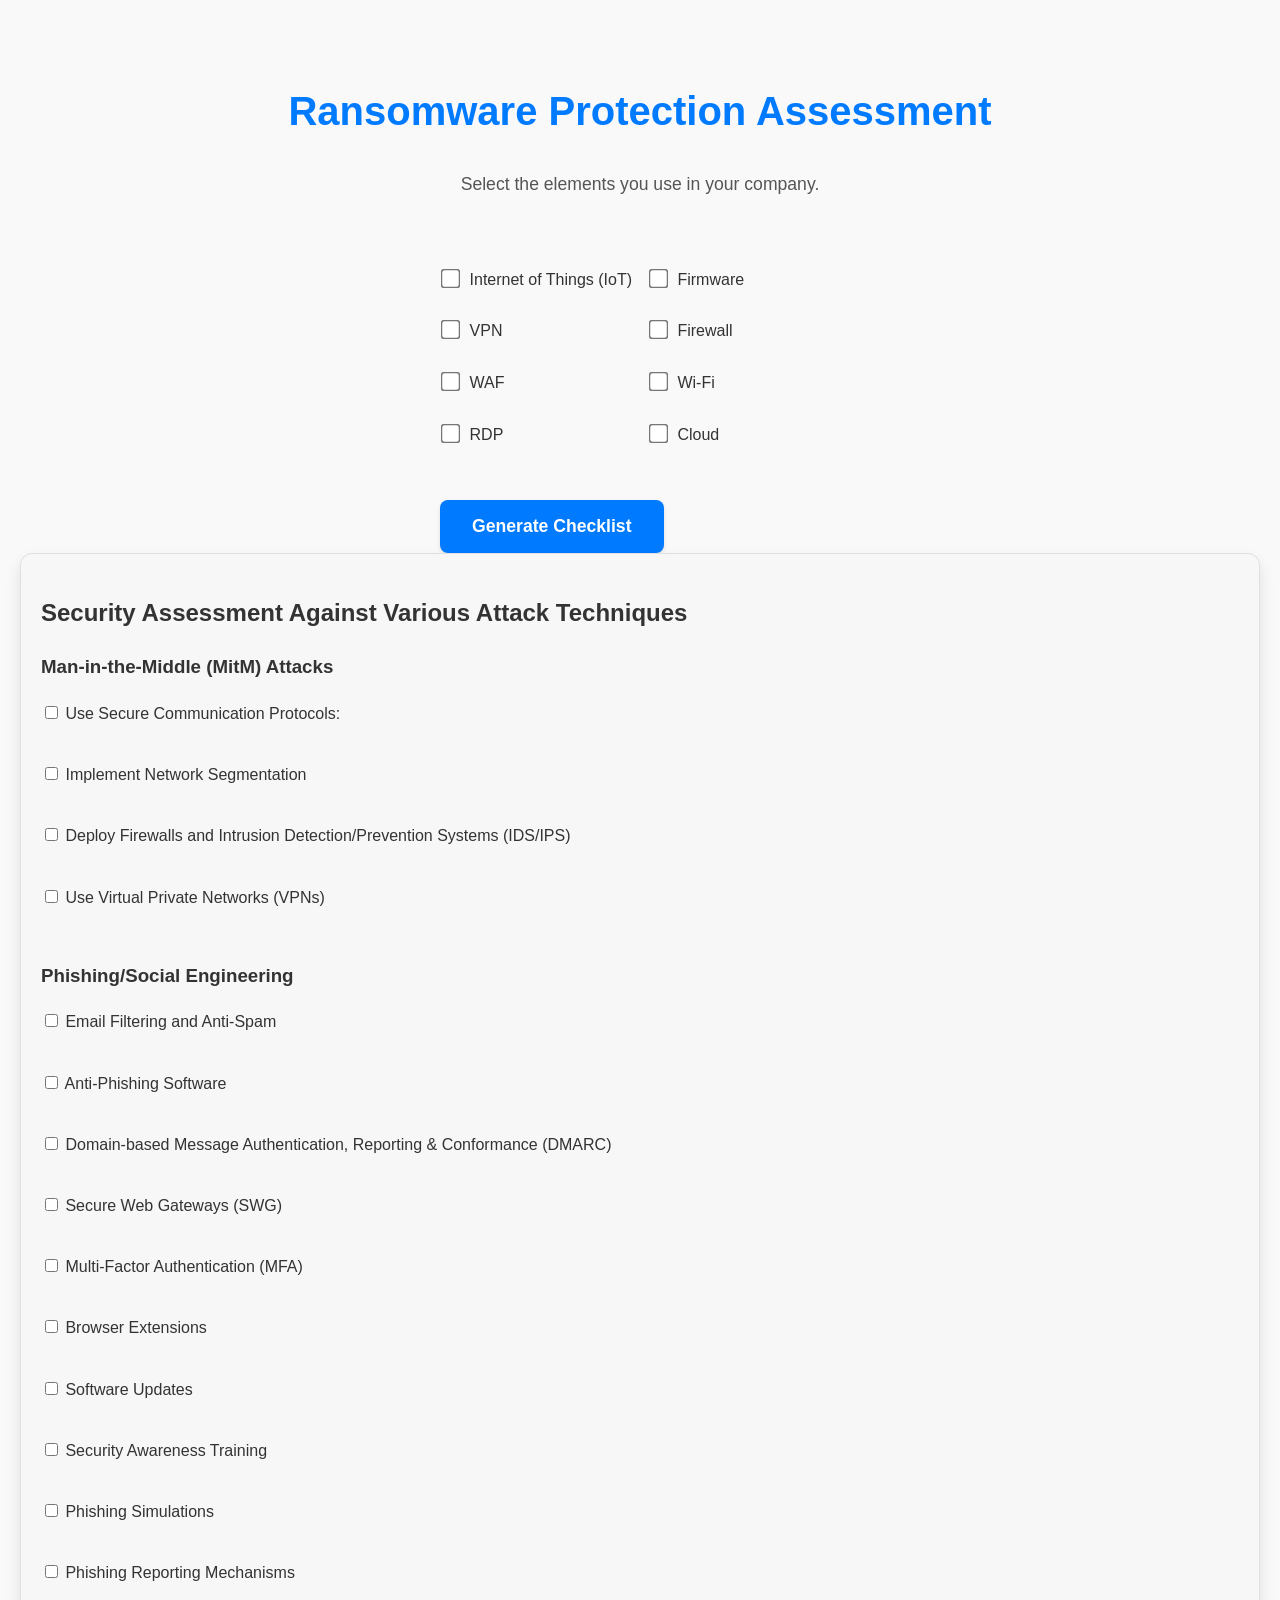
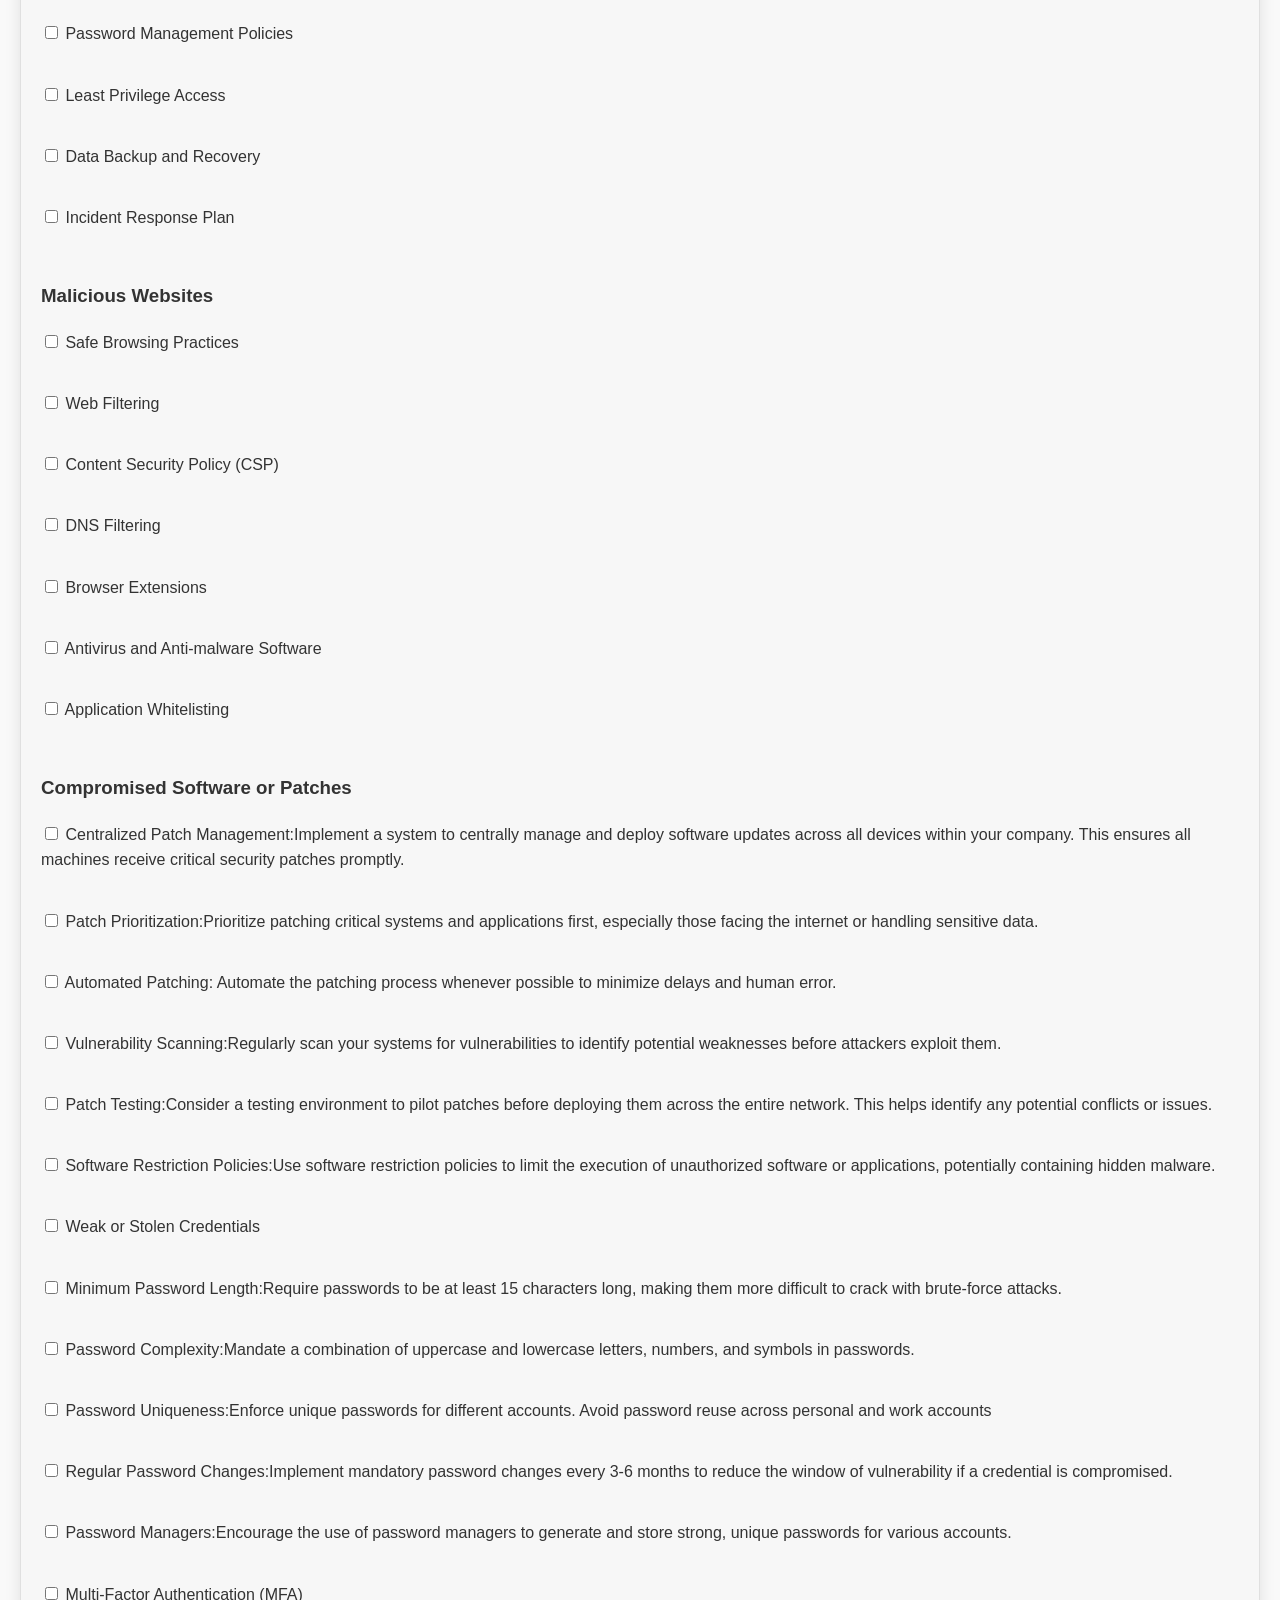
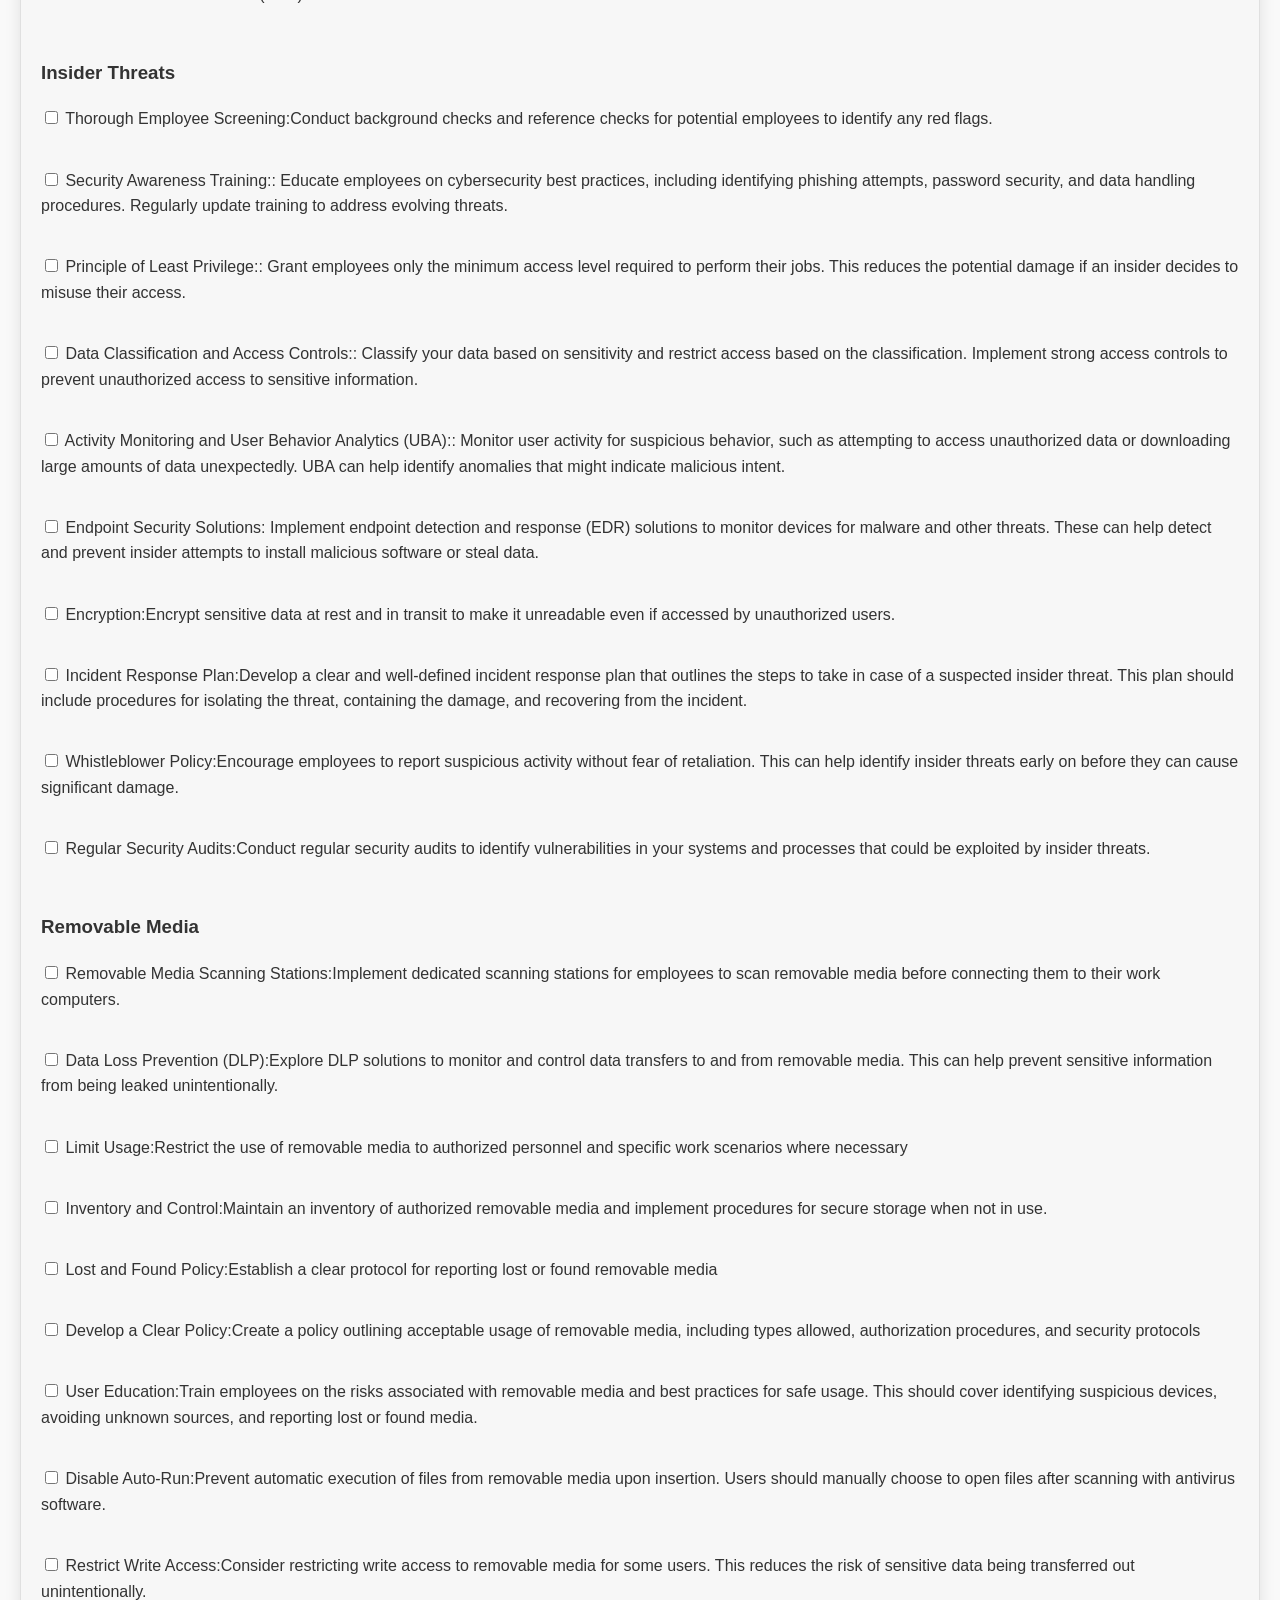
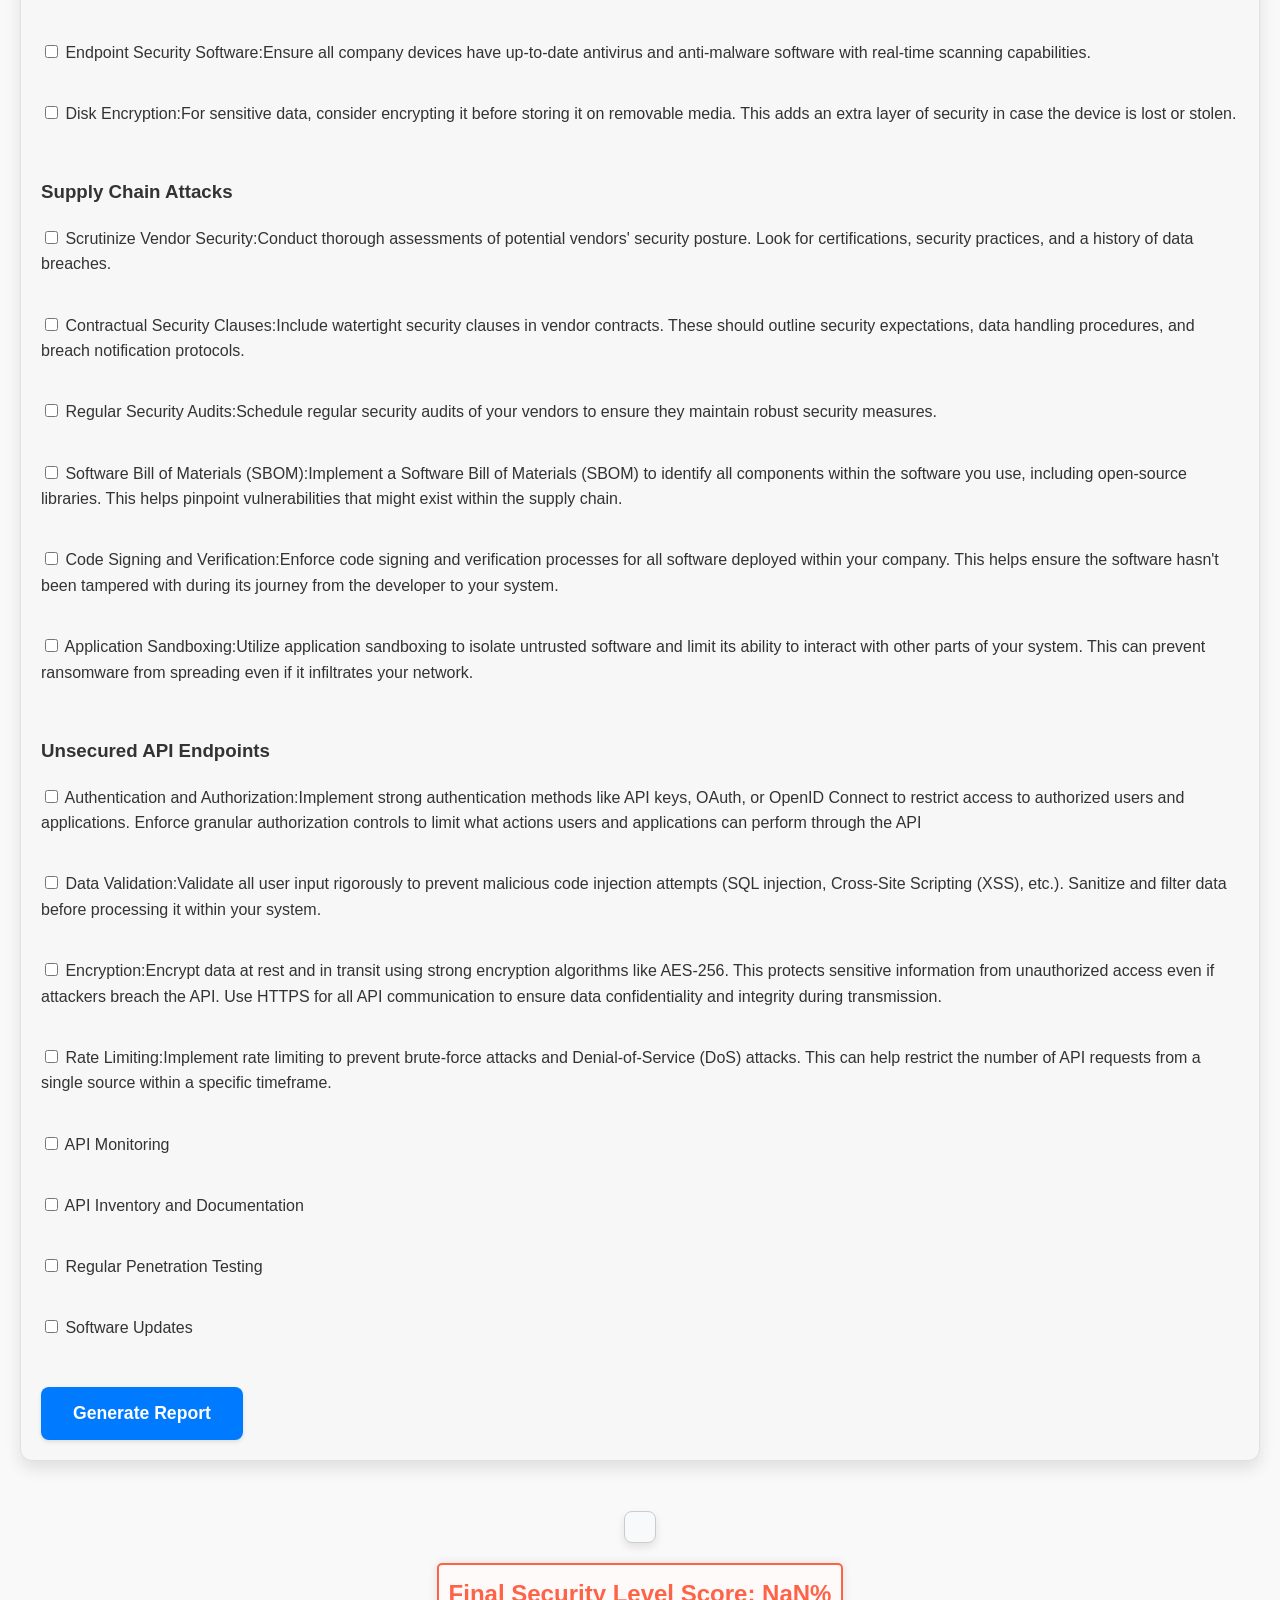
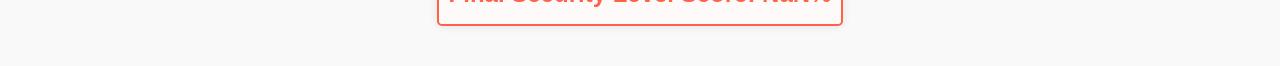
<file: index.html>
<!DOCTYPE html>
<html lang="en">
<head>
    <meta charset="UTF-8">
    <meta name="viewport" content="width=device-width, initial-scale=1.0">
    <title>Security Checklist</title>
    <link rel="stylesheet" href="keystone.css">
     <script src="keystone.js" type="text/javascript"></script>
</head>
<body>
    <header>
        <h1>Ransomware Protection Assessment</h1>
        <p>Select the elements you use in your company.</p>
    </header>
    
    <main>
        <div class="options">
            <div class="option">
                <label>
                    <input type="checkbox" name="elements" data-element="iot"> Internet of Things (IoT)
                </label>
            </div>
            <div class="option">
                <label>
                    <input type="checkbox" name="elements" data-element="firmware"> Firmware
                </label>
            </div>
            <div class="option">
                <label>
                    <input type="checkbox" name="elements" data-element="vpn"> VPN
                </label>
            </div>
            <div class="option">
                <label>
                    <input type="checkbox" name="elements" data-element="firewall"> Firewall
                </label>
            </div>
            <div class="option">
                <label>
                    <input type="checkbox" name="elements" data-element="waf"> WAF
                </label>
            </div>
            <div class="option">
                <label>
                    <input type="checkbox" name="elements" data-element="wifi"> Wi-Fi
                </label>
            </div>
            <div class="option">
                <label>
                    <input type="checkbox" name="elements" data-element="rdp"> RDP
                </label>
            </div>
            <div class="option">
                <label>
                    <input type="checkbox" name="elements" data-element="cloud"> Cloud
                </label>
            </div>
        </div>
        
        <button onclick="selectElements()">Generate Checklist</button>
        
        <div id="checklist-container" style="display: none;">
            <div id="checklist"></div>
        </div>
        
        <button id="generate-report-btn" onclick="generateReport()" style="display: none;">Generate Equipment Security Report</button>
        
        <div id="report" style="display: none;"></div>
    </main>

    <div id="security-assessment">
  <h2>Security Assessment Against Various Attack Techniques</h2>
  <form id="security-checklist">
    
    <!-- Man-in-the-Middle (MitM) Attacks -->
    <h3>Man-in-the-Middle (MitM) Attacks</h3>
    <label><input type="checkbox" name="mitm" value="Use Secure Communication Protocols"> Use Secure Communication Protocols:</label><br>
    <label><input type="checkbox" name="mitm" value="Implement Network Segmentation"> Implement Network Segmentation</label><br>
    <label><input type="checkbox" name="mitm" value="Deploy Firewalls and IDS/IPS"> Deploy Firewalls and Intrusion Detection/Prevention Systems (IDS/IPS)</label><br>
    <label><input type="checkbox" name="mitm" value="Use Virtual Private Networks (VPNs)"> Use Virtual Private Networks (VPNs)</label><br>
    
    <!-- Phishing/Social Engineering -->
    <h3>Phishing/Social Engineering</h3>
    <label><input type="checkbox" name="phishing" value="Email Filtering and Anti-Spam"> Email Filtering and Anti-Spam</label><br>
    <label><input type="checkbox" name="phishing" value="Anti-Phishing Software"> Anti-Phishing Software</label><br>
    <label><input type="checkbox" name="phishing" value="Domain-based Message Authentication, Reporting & Conformance (DMARC)"> Domain-based Message Authentication, Reporting & Conformance (DMARC)</label><br>
    <label><input type="checkbox" name="phishing" value="Secure Web Gateways (SWG)"> Secure Web Gateways (SWG)</label><br>
    <label><input type="checkbox" name="phishing" value="Multi-Factor Authentication (MFA)"> Multi-Factor Authentication (MFA)</label><br>
    <label><input type="checkbox" name="phishing" value="Browser Extensions"> Browser Extensions</label><br>
    <label><input type="checkbox" name="phishing" value="Software Updates"> Software Updates</label><br>
    <label><input type="checkbox" name="phishing" value="Security Awareness Training"> Security Awareness Training</label><br>
    <label><input type="checkbox" name="phishing" value="Phishing Simulations"> Phishing Simulations</label><br>
    <label><input type="checkbox" name="phishing" value="Phishing Reporting Mechanisms"> Phishing Reporting Mechanisms</label><br>
    <label><input type="checkbox" name="phishing" value="Password Management Policies"> Password Management Policies</label><br>
    <label><input type="checkbox" name="phishing" value="Least Privilege Access"> Least Privilege Access</label><br>
    <label><input type="checkbox" name="phishing" value="Data Backup and Recovery"> Data Backup and Recovery</label><br>
    <label><input type="checkbox" name="phishing" value="Incident Response Plan"> Incident Response Plan</label><br>
    
    <!-- Malicious Websites -->
    <h3>Malicious Websites</h3>
    <label><input type="checkbox" name="malicious" value="Safe Browsing Practices"> Safe Browsing Practices</label><br>
    <label><input type="checkbox" name="malicious" value="Web Filtering"> Web Filtering</label><br>
    <label><input type="checkbox" name="malicious" value="Content Security Policy (CSP)"> Content Security Policy (CSP)</label><br>
    <label><input type="checkbox" name="malicious" value="DNS Filtering"> DNS Filtering</label><br>
    <label><input type="checkbox" name="malicious" value="Browser Extensions"> Browser Extensions</label><br>
    <label><input type="checkbox" name="malicious" value="Antivirus and Anti-malware Software"> Antivirus and Anti-malware Software</label><br>
    <label><input type="checkbox" name="malicious" value="Application Whitelisting"> Application Whitelisting</label><br>
    
    <!-- Compromised Software or Patches -->
    <h3>Compromised Software or Patches</h3>
    <label><input type="checkbox" name="patches" value="Centralized Patch Management"> Centralized Patch Management:Implement a system to centrally manage and deploy  software updates across all devices within your company. This ensures all machines receive critical security patches promptly.</label><br>
    <label><input type="checkbox" name="patches" value="Patch Prioritization"> Patch Prioritization:Prioritize patching critical systems and applications first, especially those  facing the internet or handling sensitive data.</label><br>
    <label><input type="checkbox" name="patches" value="Automated Patching"> Automated Patching: Automate the patching process whenever possible to minimize delays and  human error.</label><br>
    <label><input type="checkbox" name="patches" value="Vulnerability Scanning"> Vulnerability Scanning:Regularly scan your systems for vulnerabilities to identify potential weaknesses  before attackers exploit them.</label><br>
    <label><input type="checkbox" name="patches" value="Patch Testing"> Patch Testing:Consider a testing environment to pilot patches before deploying them across the  entire network. This helps identify any potential conflicts or issues.</label><br>
    <label><input type="checkbox" name="patches" value="Software Restriction Policies"> Software Restriction Policies:Use software restriction policies to limit the execution of  unauthorized software or applications, potentially containing hidden malware. </label><br>
    <label><input type="checkbox" name="patches" value="Weak or Stolen Credentials"> Weak or Stolen Credentials</label><br>
    <label><input type="checkbox" name="patches" value="Minimum Password Length"> Minimum Password Length:Require passwords to be at least 15 characters long, making them more difficult to crack with brute-force attacks.</label><br>
    <label><input type="checkbox" name="patches" value="Password Complexity"> Password Complexity:Mandate a combination of uppercase and lowercase letters, numbers, and symbols in passwords.</label><br>
    <label><input type="checkbox" name="patches" value="Password Uniqueness"> Password Uniqueness:Enforce unique passwords for different accounts. Avoid password reuse across personal and work accounts</label><br>
    <label><input type="checkbox" name="patches" value="Regular Password Changes"> Regular Password Changes:Implement mandatory password changes every 3-6 months to reduce the window of vulnerability if a credential is compromised.</label><br>
    <label><input type="checkbox" name="patches" value="Password Managers"> Password Managers:Encourage the use of password managers to generate and store strong, unique passwords for various accounts.</label><br>
    <label><input type="checkbox" name="patches" value="Multi-Factor Authentication (MFA)"> Multi-Factor Authentication (MFA)</label><br>
    
    <!-- Insider Threats -->
    <h3>Insider Threats</h3>
    <label><input type="checkbox" name="insider" value="Thorough Employee Screening"> Thorough Employee Screening:Conduct background checks and reference checks for potential employees to identify any red flags.</label><br>
    <label><input type="checkbox" name="insider" value="Security Awareness Training"> Security Awareness Training:: Educate employees on cybersecurity best practices, including identifying phishing attempts, password security, and data handling procedures. Regularly update training to address evolving threats.</label><br>
    <label><input type="checkbox" name="insider" value="Principle of Least Privilege"> Principle of Least Privilege:: Grant employees only the minimum access level required to perform their jobs. This reduces the potential damage if an insider decides to misuse their access.</label><br>
    <label><input type="checkbox" name="insider" value="Data Classification and Access Controls"> Data Classification and Access Controls:: Classify your data based on sensitivity and restrict access based on the classification. Implement strong access controls to prevent unauthorized access to sensitive information.</label><br>
    <label><input type="checkbox" name="insider" value="Activity Monitoring and User Behavior Analytics (UBA)"> Activity Monitoring and User Behavior Analytics (UBA):: Monitor user activity for suspicious behavior, such as attempting to access unauthorized data or downloading large amounts of data unexpectedly. UBA can help identify anomalies that might indicate malicious intent.</label><br>
    <label><input type="checkbox" name="insider" value="Endpoint Security Solutions"> Endpoint Security Solutions: Implement endpoint detection and response (EDR) solutions to monitor devices for malware and other threats. These can help detect and prevent insider attempts to install malicious software or steal data.</label><br>
    <label><input type="checkbox" name="insider" value="Encryption"> Encryption:Encrypt sensitive data at rest and in transit to make it unreadable even if accessed by unauthorized users.</label><br>
    <label><input type="checkbox" name="insider" value="Incident Response Plan"> Incident Response Plan:Develop a clear and well-defined incident response plan that outlines the steps to take in case of a suspected insider threat. This plan should include procedures for isolating the threat, containing the damage, and recovering from the incident.</label><br>
    <label><input type="checkbox" name="insider" value="Whistleblower Policy"> Whistleblower Policy:Encourage employees to report suspicious activity without fear of retaliation. This can help identify insider threats early on before they can cause significant damage.</label><br>
    <label><input type="checkbox" name="insider" value="Regular Security Audits"> Regular Security Audits:Conduct regular security audits to identify vulnerabilities in your systems and processes that could be exploited by insider threats. </label><br>
    
    <!-- Removable Media -->
    <h3>Removable Media</h3>
    <label><input type="checkbox" name="removable" value="Removable Media Scanning Stations"> Removable Media Scanning Stations:Implement dedicated scanning stations for employees to scan removable media before connecting them to their work computers.</label><br>
    <label><input type="checkbox" name="removable" value="Data Loss Prevention (DLP)"> Data Loss Prevention (DLP):Explore DLP solutions to monitor and control data transfers to and from removable media. This can help prevent sensitive information from being leaked unintentionally.</label><br>
    <label><input type="checkbox" name="removable" value="Limit Usage"> Limit Usage:Restrict the use of removable media to authorized personnel and specific work scenarios where necessary</label><br>
    <label><input type="checkbox" name="removable" value="Inventory and Control"> Inventory and Control:Maintain an inventory of authorized removable media and implement procedures for secure storage when not in use.</label><br>
    <label><input type="checkbox" name="removable" value="Lost and Found Policy"> Lost and Found Policy:Establish a clear protocol for reporting lost or found removable media</label><br>
    <label><input type="checkbox" name="removable" value="Develop a Clear Policy"> Develop a Clear Policy:Create a policy outlining acceptable usage of removable media, including types allowed, authorization procedures, and security protocols</label><br>
    <label><input type="checkbox" name="removable" value="User Education"> User Education:Train employees on the risks associated with removable media and best practices for safe usage. This should cover identifying suspicious devices, avoiding unknown sources, and reporting lost or found media.</label><br>
    <label><input type="checkbox" name="removable" value="Disable Auto-Run"> Disable Auto-Run:Prevent automatic execution of files from removable media upon insertion. Users should manually choose to open files after scanning with antivirus software.</label><br>
    <label><input type="checkbox" name="removable" value="Restrict Write Access"> Restrict Write Access:Consider restricting write access to removable media for some users. This reduces the risk of sensitive data being transferred out unintentionally.</label><br>
    <label><input type="checkbox" name="removable" value="Endpoint Security Software"> Endpoint Security Software:Ensure all company devices have up-to-date antivirus and anti-malware software with real-time scanning capabilities.</label><br>
    <label><input type="checkbox" name="removable" value="Disk Encryption"> Disk Encryption:For sensitive data, consider encrypting it before storing it on removable media. This adds an extra layer of security in case the device is lost or stolen. </label><br>
    
    <!-- Supply Chain Attacks -->
    <h3>Supply Chain Attacks</h3>
    <label><input type="checkbox" name="supplychain" value="Scrutinize Vendor Security"> Scrutinize Vendor Security:Conduct thorough assessments of potential vendors' security posture. Look for certifications, security practices, and a history of data breaches.</label><br>
    <label><input type="checkbox" name="supplychain" value="Contractual Security Clauses"> Contractual Security Clauses:Include watertight security clauses in vendor contracts. These should outline security expectations, data handling procedures, and breach notification protocols.</label><br>
    <label><input type="checkbox" name="supplychain" value="Regular Security Audits"> Regular Security Audits:Schedule regular security audits of your vendors to ensure they maintain robust security measures.</label><br>
    <label><input type="checkbox" name="supplychain" value="Software Bill of Materials (SBOM)"> Software Bill of Materials (SBOM):Implement a Software Bill of Materials (SBOM) to identify all components within the software you use, including open-source libraries. This helps pinpoint vulnerabilities that might exist within the supply chain.</label><br>
    <label><input type="checkbox" name="supplychain" value="Code Signing and Verification"> Code Signing and Verification:Enforce code signing and verification processes for all software deployed within your company. This helps ensure the software hasn't been tampered with during its journey from the developer to your system.</label><br>
    <label><input type="checkbox" name="supplychain" value="Application Sandboxing"> Application Sandboxing:Utilize application sandboxing to isolate untrusted software and limit its ability to interact with other parts of your system. This can prevent ransomware from spreading even if it infiltrates your network.</label><br>
    
    <!-- Unsecured API Endpoints -->
    <h3>Unsecured API Endpoints</h3>
    <label><input type="checkbox" name="api" value="Authentication and Authorization"> Authentication and Authorization:Implement strong authentication methods like API keys, OAuth, or OpenID Connect to restrict access to authorized users and applications. Enforce granular authorization controls to limit what actions users and applications can perform through the API</label><br>
    <label><input type="checkbox" name="api" value="Data Validation"> Data Validation:Validate all user input rigorously to prevent malicious code injection attempts (SQL injection, Cross-Site Scripting (XSS), etc.). Sanitize and filter data before processing it within your system.</label><br>
    <label><input type="checkbox" name="api" value="Encryption"> Encryption:Encrypt data at rest and in transit using strong encryption algorithms like AES-256. This protects sensitive information from unauthorized access even if attackers breach the API. Use HTTPS for all API communication to ensure data confidentiality and integrity during transmission.</label><br>
    <label><input type="checkbox" name="api" value="Rate Limiting"> Rate Limiting:Implement rate limiting to prevent brute-force attacks and Denial-of-Service (DoS) attacks. This can help restrict the number of API requests from a single source within a specific timeframe.</label><br>
    <label><input type="checkbox" name="api" value="API Monitoring"> API Monitoring</label><br>
    <label><input type="checkbox" name="api" value="API Inventory and Documentation"> API Inventory and Documentation</label><br>
    <label><input type="checkbox" name="api" value="Regular Penetration Testing"> Regular Penetration Testing</label><br>
    <label><input type="checkbox" name="api" value="Software Updates"> Software Updates</label><br>
  </form>
  
  <button onclick="generateTechnicalReport()">Generate Report</button>
</div>

<div id="technical-report"></div>

<div id="final-score"></div>





    
</body>
</html>
</file>
<file: keystone.css>
body {
  font-family: 'Segoe UI', Tahoma, Geneva, Verdana, sans-serif;
  margin: 0;
  display: flex;
  flex-direction: column;
  align-items: center;
  background-color: #f9f9f9;
  color: #333;
  line-height: 1.6;
}

header {
  text-align: center;
  margin: 2rem 0;
}

h1 {
  font-size: 2.5rem;
  color: #007bff;
  font-weight: bold;
}

p {
  font-size: 1.1rem;
  max-width: 800px;
  text-align: center;
  color: #555;
  margin-bottom: 2rem;
}

button {
  padding: 1rem 2rem;
  font-size: 1.1rem;
  font-weight: bold;
  color: #fff;
  background-color: #007bff;
  border: none;
  border-radius: 8px;
  cursor: pointer;
  transition: background-color 0.3s, transform 0.3s;
  box-shadow: 0 2px 4px rgba(0, 0, 0, 0.1);
  margin-top: 1rem;
}

button:hover {
  background-color: #0056b3;
  transform: translateY(-2px);
  box-shadow: 0 4px 8px rgba(0, 0, 0, 0.2);
}

.options {
  display: grid;
  grid-template-columns: repeat(2, 1fr);
  gap: 1rem;
  max-width: 800px;
  margin-bottom: 2rem;
}

.option {
  display: flex;
  align-items: center;
}

.option input {
  margin-right: 0.5rem;
  transform: scale(1.5);
}

#checklist-container, #report {
  margin-top: 3rem;
  width: 100%;
  max-width: 800px;
  padding: 1.5rem;
  background-color: #fff;
  border: 1px solid #ddd;
  border-radius: 8px;
  box-shadow: 0 4px 8px rgba(0, 0, 0, 0.1);
}

#checklist {
  margin-top: 1.5rem;
}

#checklist h3 {
  font-size: 1.5rem;
  margin-bottom: 1rem;
  color: #007bff;
}

#checklist ul {
  list-style-type: none;
  padding-left: 1rem;
}

#checklist li {
  font-size: 1rem;
  color: #555;
  margin-bottom: 0.5rem;
  border-left: 3px solid #007bff;
  padding-left: 1rem;
}

#generate-report-btn {
  margin-top: 1.5rem;
}

#report {
  margin-top: 3rem;
}

.report-section {
  margin-top: 2rem;
  padding: 1.5rem;
  background-color: #f8f9fa;
  border: 1px solid #ccc;
  border-radius: 8px;
  box-shadow: 0 4px 8px rgba(0, 0, 0, 0.1);
}

.report-section h3 {
  font-size: 1.3rem;
  margin-bottom: 1rem;
  color: #007bff;
}

.report-section ul {
  list-style-type: disc;
  padding-left: 2rem;
}

.report-section li {
  font-size: 1.1rem;
  color: #555;
  margin-bottom: 0.5rem;
}
body {
    font-family: Arial, sans-serif;
    margin: 20px;
  }

  h2 {
    margin-bottom: 15px;
  }

  h3 {
    margin-top: 20px;
  }

  label {
    display: block;
    margin: 5px 0;
  }

#security-assessment {
  margin-bottom: 30px;
  padding: 20px;
  background-color: #f7f7f7;
  border: 1px solid #e0e0e0;
  border-radius: 12px;
  box-shadow: 0 8px 16px rgba(0, 0, 0, 0.1);
  transition: box-shadow 0.3s ease;
}

#security-assessment:hover {
  box-shadow: 0 12px 24px rgba(0, 0, 0, 0.15);
}

#security-assessment h4 {
  font-size: 1.8rem;
  margin-top: 1.5rem;
  margin-bottom: 1.2rem;
  color: #333333;
  text-transform: uppercase;
  letter-spacing: 1px;
}

#security-assessment ul {
  list-style-type: none;
  padding-left: 0;
}

#security-assessment li {
  font-size: 1.2rem;
  color: #666666;
  margin-bottom: 1rem;
  position: relative;
  padding-left: 2.8rem;
  line-height: 1.6;
  cursor: pointer;
  transition: color 0.3s ease;
}

#security-assessment li:before {
  content: "";
  position: absolute;
  left: 0;
  top: 50%;
  transform: translateY(-50%);
  width: 1.6rem;
  height: 1.6rem;
  border: 2px solid #6b7c93;
  background-color: transparent;
  border-radius: 4px;
  transition: background-color 0.3s ease, border-color 0.3s ease;
}

#security-assessment li.checked:before {
  content: "\2713";
  font-size: 1.2rem;
  color: #6b7c93;
  text-align: center;
  line-height: 1.6;
  background-color: #6b7c93;
  border-color: #6b7c93;
}

#security-assessment li:hover {
  color: #333333;
}

#security-assessment li:hover:before {
  background-color: #6b7c93;
  border-color: #6b7c93;
}

#security-assessment li.checked:hover:before {
  background-color: #4d5b75;
  border-color: #4d5b75;
}



#technical-report {
  margin-top: 20px;
  border: 1px solid #ccc;
  padding: 15px;
  background-color: #f8f9fa;
  border-radius: 8px;
  box-shadow: 0 4px 8px rgba(0, 0, 0, 0.1);
}

#technical-report h3 {
  font-size: 1.3rem;
  margin-bottom: 1rem;
  color: #007bff;
}

#technical-report h4 {
  font-size: 1.1rem;
  margin-top: 1rem;
  color: #333;
}

#technical-report p {
  font-size: 1rem;
  color: #555;
  margin-bottom: 0.5rem;
}

#technical-report ul {
  list-style-type: disc;
  padding-left: 2rem;
}

#technical-report li {
  font-size: 1rem;
  color: #555;
  margin-bottom: 0.5rem;
}

#technical-score {
  font-weight: bold;
  margin-top: 20px; /* Increased margin for more separation */
  font-size: 1.4rem; /* Larger font size for emphasis */
  color: #dc3545; /* Red color to emphasize importance */
  border-top: 1px solid #ccc; /* Separation line above the score */
  padding-top: 10px; /* Padding above the score */
}

#technical-score:before {
  content: "Technical Score: ";
  font-weight: bold;
  color: #333;
}

#final-score {
  font-size: 24px; /* Adjust size as needed */
  font-weight: bold;
  color: #ff6347; /* Orange color */
  text-align: center;
  margin: 20px 0; /* Provide some margin for spacing */
  border: 2px solid #ff6347; /* Orange border */
  padding: 10px;
  border-radius: 5px;
  background-color: #fffafa; /* Light pink background */
  box-shadow: 0 0 10px rgba(0, 0, 0, 0.1); /* Soft shadow */
}
</file>
